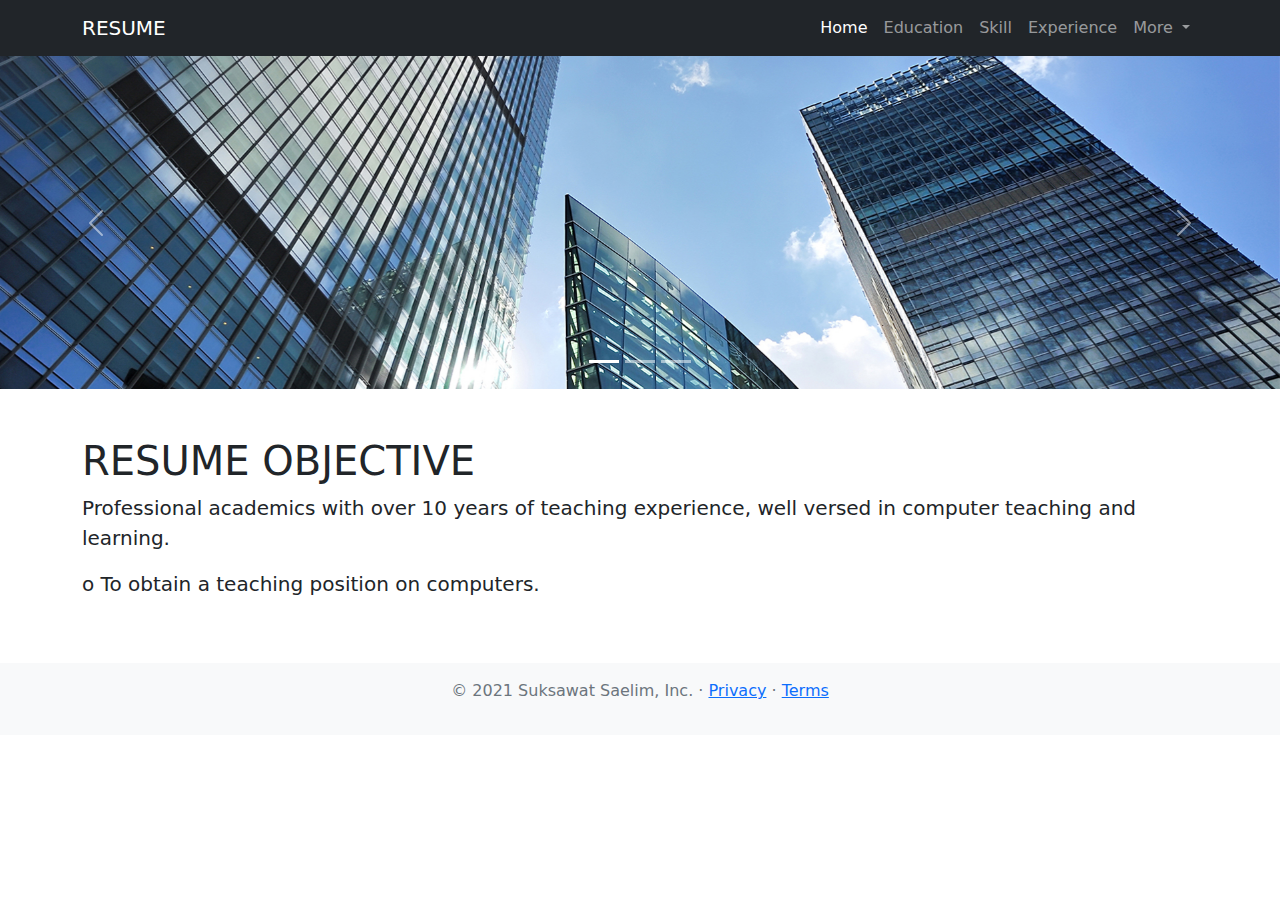
<file: index.html>
<!DOCTYPE html>
<html lang="en">
  <head>
    <meta charset="UTF-8" />
    <meta http-equiv="X-UA-Compatible" content="IE=edge" />
    <meta name="viewport" content="width=device-width, initial-scale=1.0" />
    <title>Suksawat Resume</title>
    <link rel="stylesheet" href="bootstrap/css/bootstrap.min.css" />
  </head>
  <body>
    <header>
      <nav class="navbar navbar-expand-lg navbar-dark bg-dark">
        <div class="container">
          <a class="navbar-brand" href="#">RESUME</a>
          <button
            class="navbar-toggler"
            type="button"
            data-bs-toggle="collapse"
            data-bs-target="#navbarSupportedContent"
            aria-controls="navbarSupportedContent"
            aria-expanded="false"
            aria-label="Toggle navigation"
          >
            <span class="navbar-toggler-icon"></span>
          </button>
          <div class="collapse navbar-collapse" id="navbarSupportedContent">
            <ul class="navbar-nav ms-auto mb-2 mb-lg-0">
              <li class="nav-item">
                <a class="nav-link active" aria-current="page" href="index.html">Home</a>
              </li>
              <li class="nav-item">
                <a class="nav-link" href="education.html">Education</a>
              </li>
              <li class="nav-item">
                <a class="nav-link" href="#">Skill</a>
              </li>
              <li class="nav-item">
                <a class="nav-link" href="#">Experience</a>
              </li>
              <li class="nav-item dropdown">
                <a
                  class="nav-link dropdown-toggle"
                  href="#"
                  id="navbarDropdown"
                  role="button"
                  data-bs-toggle="dropdown"
                  aria-expanded="false"
                >
                  More
                </a>
                <ul class="dropdown-menu" aria-labelledby="navbarDropdown">
                  <li><a class="dropdown-item" href="course.html">Course Taken</a></li>
                  <li><a class="dropdown-item" href="#">Training</a></li>
                  <!-- <li><hr class="dropdown-divider"></li> -->
                  <li>
                    <a class="dropdown-item" href="contact.html">Contact Us</a>
                  </li>
                </ul>
              </li>
            </ul>
          </div>
        </div>
      </nav>
    </header>

    <main class="flex-shrink-0">

        <!-- carousel -->
        <div
          id="carouselExampleIndicators"
          class="carousel slide"
          data-bs-ride="carousel"
        >
          <div class="carousel-indicators">
            <button
              type="button"
              data-bs-target="#carouselExampleIndicators"
              data-bs-slide-to="0"
              class="active"
              aria-current="true"
              aria-label="Slide 1"
            ></button>
            <button
              type="button"
              data-bs-target="#carouselExampleIndicators"
              data-bs-slide-to="1"
              aria-label="Slide 2"
            ></button>
            <button
              type="button"
              data-bs-target="#carouselExampleIndicators"
              data-bs-slide-to="2"
              aria-label="Slide 3"
            ></button>
          </div>
          <div class="carousel-inner">
            <div class="carousel-item active">
              <img
                src="assets/images/photo01.jpg"
                class="d-flex w-100"
                alt="..."
              />
            </div>
            <div class="carousel-item">
              <img
                src="assets/images/photo02.jpg"
                class="d-flex w-100"
                alt="..."
              />
            </div>
            <div class="carousel-item">
              <img
                src="assets/images/photo03.jpg"
                class="d-flex w-100"
                alt="..."
              />
            </div>
          </div>
          <button
            class="carousel-control-prev"
            type="button"
            data-bs-target="#carouselExampleIndicators"
            data-bs-slide="prev"
          >
            <span class="carousel-control-prev-icon" aria-hidden="true"></span>
            <span class="visually-hidden">Previous</span>
          </button>
          <button
            class="carousel-control-next"
            type="button"
            data-bs-target="#carouselExampleIndicators"
            data-bs-slide="next"
          >
            <span class="carousel-control-next-icon" aria-hidden="true"></span>
            <span class="visually-hidden">Next</span>
          </button>
        </div>


      <div class="container">

        
        <h1 class="mt-5">RESUME OBJECTIVE</h1>
        <p class="lead">
          Professional academics with over 10 years of teaching experience, well
          versed in computer teaching and learning.
        </p>
        <p class="lead">o To obtain a teaching position on computers.</p>


        <br /><br />
      </div>
    </main>

    <footer class="footer mt-auto py-3 bg-light">
      <div class="container">
        <p class="text-center text-muted">
          &copy; 2021 Suksawat Saelim, Inc. &middot;
          <a href="#">Privacy</a> &middot; <a href="#">Terms</a>
        </p>
      </div>
    </footer>

    <script src="bootstrap/js/bootstrap.min.js"></script>
  </body>
</html>
</file>
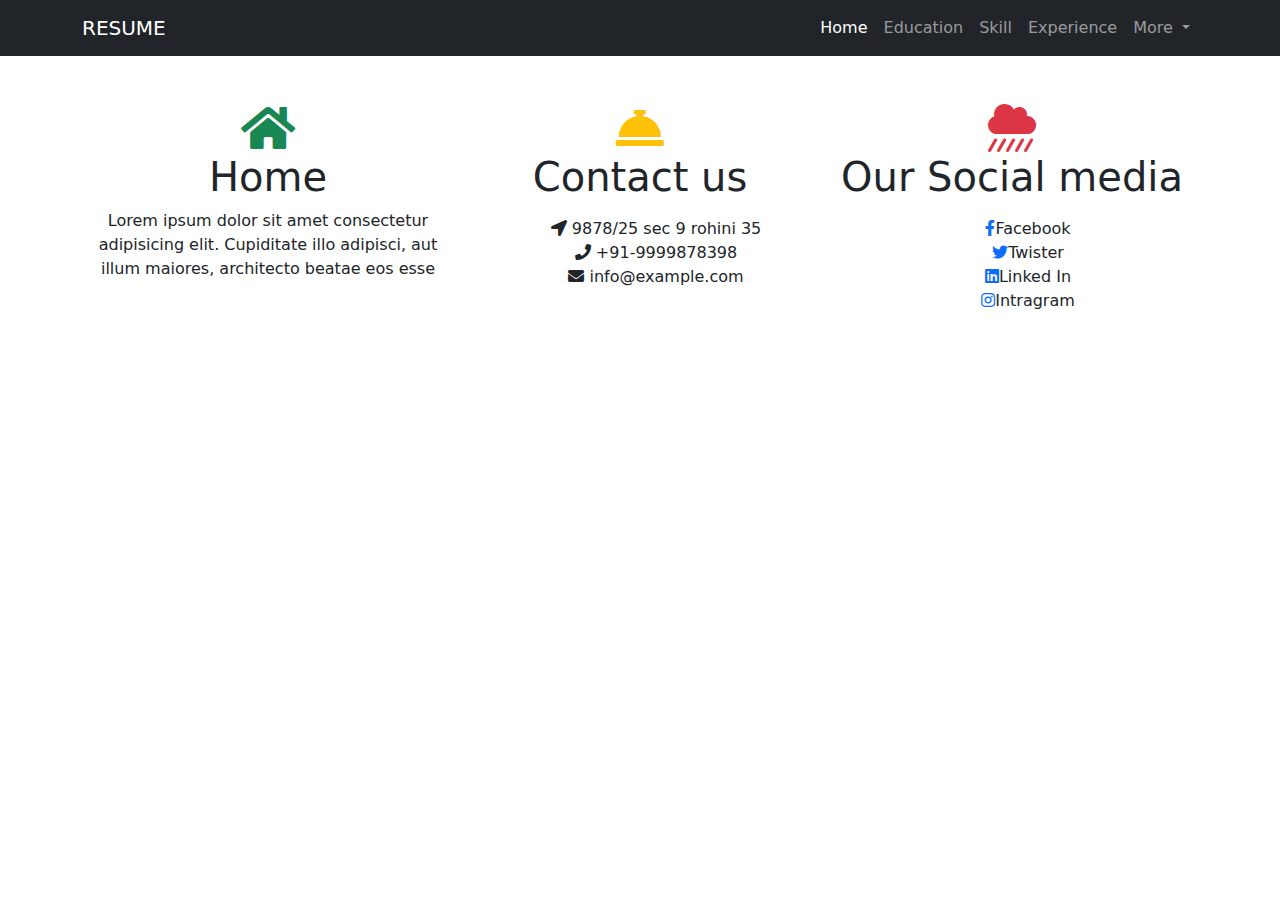
<file: cont.html>
<!DOCTYPE html>
<html lang="en">
<head>
    <meta charset="UTF-8">
    <meta http-equiv="X-UA-Compatible" content="IE=edge">
    <meta name="viewport" content="width=device-width, initial-scale=1.0">
    <title>Suksawat Resume</title>
    <link rel="stylesheet" href="bootstrap/css/bootstrap.min.css">
    <link rel="stylesheet" href="https://pro.fontawesome.com/releases/v5.10.0/css/all.css">
    <!-- <link rel="stylesheet" href="css/custom.css"> -->
    <style>    
       ul{list-style-type:none;}
    </style>
</head>
<body>
    <header>
        <nav class="navbar navbar-expand-md navbar-dark bg-dark">
        <!-- <nav class="navbar navbar-expand-md navbar-light bg-light"> -->
        <!-- <nav class="navbar navbar-expand-md navbar-dark bd-navbar"> -->
            <div class="container">
              <a class="navbar-brand" href="#">RESUME</a>
              <button class="navbar-toggler" type="button" data-bs-toggle="collapse" data-bs-target="#navbarSupportedContent" aria-controls="navbarSupportedContent" aria-expanded="false" aria-label="Toggle navigation">
                <span class="navbar-toggler-icon"></span>
              </button>
              <div class="collapse navbar-collapse" id="navbarSupportedContent">
                <ul class="navbar-nav ms-auto mb-2 mb-lg-0">
                  <li class="nav-item">
                    <a class="nav-link active" aria-current="page" href="index_new.html">Home</a>
                  </li>
                  <li class="nav-item">
                    <a class="nav-link" href="edu.html">Education</a>
                  </li>
                  <li class="nav-item">
                    <a class="nav-link" href="#">Skill</a>
                  </li>
                  <li class="nav-item">
                    <a class="nav-link" href="exp.html">Experience</a>
                  </li>
                  <li class="nav-item dropdown">
                    <a class="nav-link dropdown-toggle" href="#" id="navbarDropdown" role="button" data-bs-toggle="dropdown" aria-expanded="false">
                      More
                    </a>
                    <ul class="dropdown-menu" aria-labelledby="navbarDropdown">
                      <li><a class="dropdown-item" href="#">Course Taken</a></li>
                      <li><a class="dropdown-item" href="#">Training</a></li>
                      <!-- <li><hr class="dropdown-divider"></li> -->
                      <li><a class="dropdown-item" href="#">Something else here</a></li>
                    </ul>
                  </li>

                </ul>

              </div>
            </div>
          </nav>
    </header>

    <main>
        <div class="container mt-1">
        <!-- <h1>Contact US</h1> -->
        <!-- การแบ่งเว็บเป็น 3 คอลัมน์-->
        <div class="container mt-5 text-center">
          <div class="row">
              <div class="col-md-4">
                  <i class="fas fa-home fa-3x text-success"></i>
                  <h1>Home</h1>
                  <p>Lorem ipsum dolor sit amet consectetur adipisicing elit. Cupiditate illo adipisci, aut illum maiores, architecto beatae eos esse</p>
              </div>

              <div class="col-md-4">
                  <i class="fas fa-concierge-bell fa-3x text-warning"></i>
                  <h1>Contact us</h1>
                  <p>
                    <ul class="">    
                      <li><i class="fa fa-location-arrow"></i> 9878/25 sec 9 rohini 35 </li>
                      <li><i class="fa fa-phone"></i>  +91-9999878398  </li>
                      <li><i class="fa fa fa-envelope"></i> info@example.com  </li>
                  </ul>
                  </p>
              </div>
              <div class="col-md-4">
                  <i class="fas fa-cloud-showers-heavy fa-3x text-danger"></i>
                  <h1>Our Social media</h1>
                  <p>
                    <ul class="">
                      <li><a href="#"><i class="fab fa-facebook-f"></i></a>Facebook</li>
                      <li><a href="#"><i class="fab fa-twitter"></i></a>Twister</li>
                      <li><a href="#"><i class="fab fa-linkedin"></i></a>Linked In</li>
                      <li><a href="#"><i class="fab fa-instagram"></i></a>Intragram</li>    
                  </ul>
                  </p>
              </div>
          </div>
        </div>
    </main>    


    <script src="bootstrap/js/bootstrap.min.js"></script>
</body>
</html>
</file>
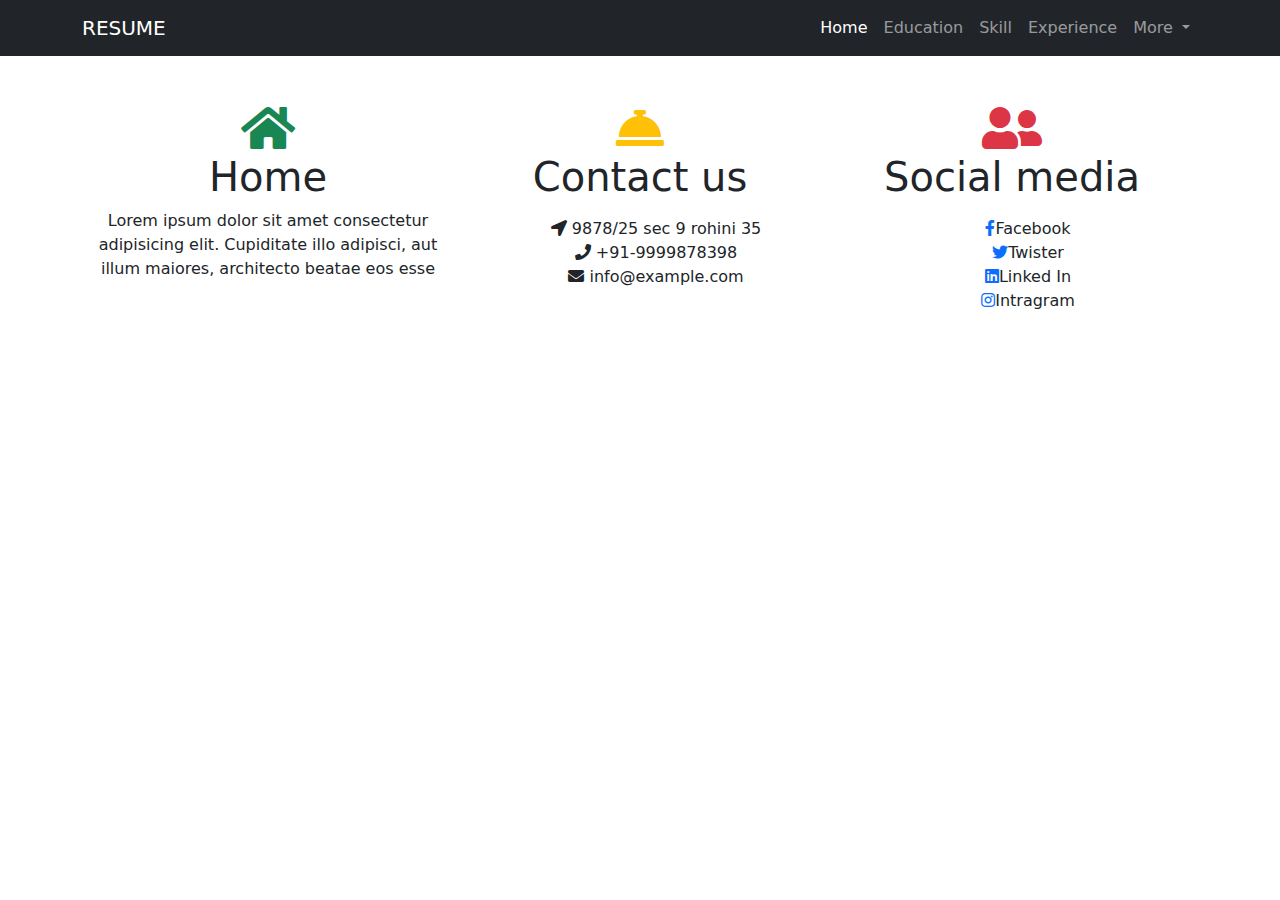
<file: contact.html>
<!DOCTYPE html>
<html lang="en">
  <head>
    <meta charset="UTF-8" />
    <meta http-equiv="X-UA-Compatible" content="IE=edge" />
    <meta name="viewport" content="width=device-width, initial-scale=1.0" />
    <title>Suksawat Resume</title>
    <link rel="stylesheet" href="bootstrap/css/bootstrap.min.css" />
    <link rel="stylesheet" href="https://pro.fontawesome.com/releases/v5.10.0/css/all.css">
    <style>    
        ul{list-style-type:none;}
     </style>
  </head>
  <body>
    <header>
      <nav class="navbar navbar-expand-lg navbar-dark bg-dark">
        <div class="container">
          <a class="navbar-brand" href="#">RESUME</a>
          <button
            class="navbar-toggler"
            type="button"
            data-bs-toggle="collapse"
            data-bs-target="#navbarSupportedContent"
            aria-controls="navbarSupportedContent"
            aria-expanded="false"
            aria-label="Toggle navigation"
          >
            <span class="navbar-toggler-icon"></span>
          </button>
          <div class="collapse navbar-collapse" id="navbarSupportedContent">
            <ul class="navbar-nav ms-auto mb-2 mb-lg-0">
              <li class="nav-item">
                <a class="nav-link active" aria-current="page" href="index.html">Home</a>
              </li>
              <li class="nav-item">
                <a class="nav-link" href="education.html">Education</a>
              </li>
              <li class="nav-item">
                <a class="nav-link" href="#">Skill</a>
              </li>
              <li class="nav-item">
                <a class="nav-link" href="#">Experience</a>
              </li>
              <li class="nav-item dropdown">
                <a
                  class="nav-link dropdown-toggle"
                  href="#"
                  id="navbarDropdown"
                  role="button"
                  data-bs-toggle="dropdown"
                  aria-expanded="false"
                >
                  More
                </a>
                <ul class="dropdown-menu" aria-labelledby="navbarDropdown">
                  <li><a class="dropdown-item" href="course.html">Course Taken</a></li>
                  <li><a class="dropdown-item" href="#">Training</a></li>
                  <!-- <li><hr class="dropdown-divider"></li> -->
                  <li>
                    <a class="dropdown-item" href="contact.html">Contact Us</a>
                  </li>
                </ul>
              </li>
            </ul>
          </div>
        </div>
      </nav>
    </header>

    <main>

        <div class="container">
             <!-- การแบ่งเว็บเป็น 3 คอลัมน์-->
             <div class="container mt-5 text-center">
                <div class="row">
                    <div class="col-md-4">
                        <i class="fas fa-home fa-3x text-success"></i>
                        <h1>Home</h1>
                        <p>Lorem ipsum dolor sit amet consectetur adipisicing elit. Cupiditate illo adipisci, aut illum maiores, architecto beatae eos esse</p>
                    </div>
      
                    <div class="col-md-4">
                        <i class="fas fa-concierge-bell fa-3x text-warning"></i>
                        <h1>Contact us</h1>
                        <p>
                          <ul class="">    
                            <li><i class="fa fa-location-arrow"></i> 9878/25 sec 9 rohini 35 </li>
                            <li><i class="fa fa-phone"></i>  +91-9999878398  </li>
                            <li><i class="fa fa fa-envelope"></i> info@example.com  </li>
                        </ul>
                        </p>
                    </div>
                    <div class="col-md-4">
 
                        <i class="fas fa-user-friends fa-3x text-danger"></i>
                        <h1>Social media</h1>
                        <p>
                          <ul class="">
                            <li><a href="#"><i class="fab fa-facebook-f"></i></a>Facebook</li>
                            <li><a href="#"><i class="fab fa-twitter"></i></a>Twister</li>
                            <li><a href="#"><i class="fab fa-linkedin"></i></a>Linked In</li>
                            <li><a href="#"><i class="fab fa-instagram"></i></a>Intragram</li>    
                        </ul>
                        </p>
                    </div>
                </div>
              </div>
        </div>

    </main>

    <script src="bootstrap/js/bootstrap.min.js"></script>
  </body>
</html>
</file>
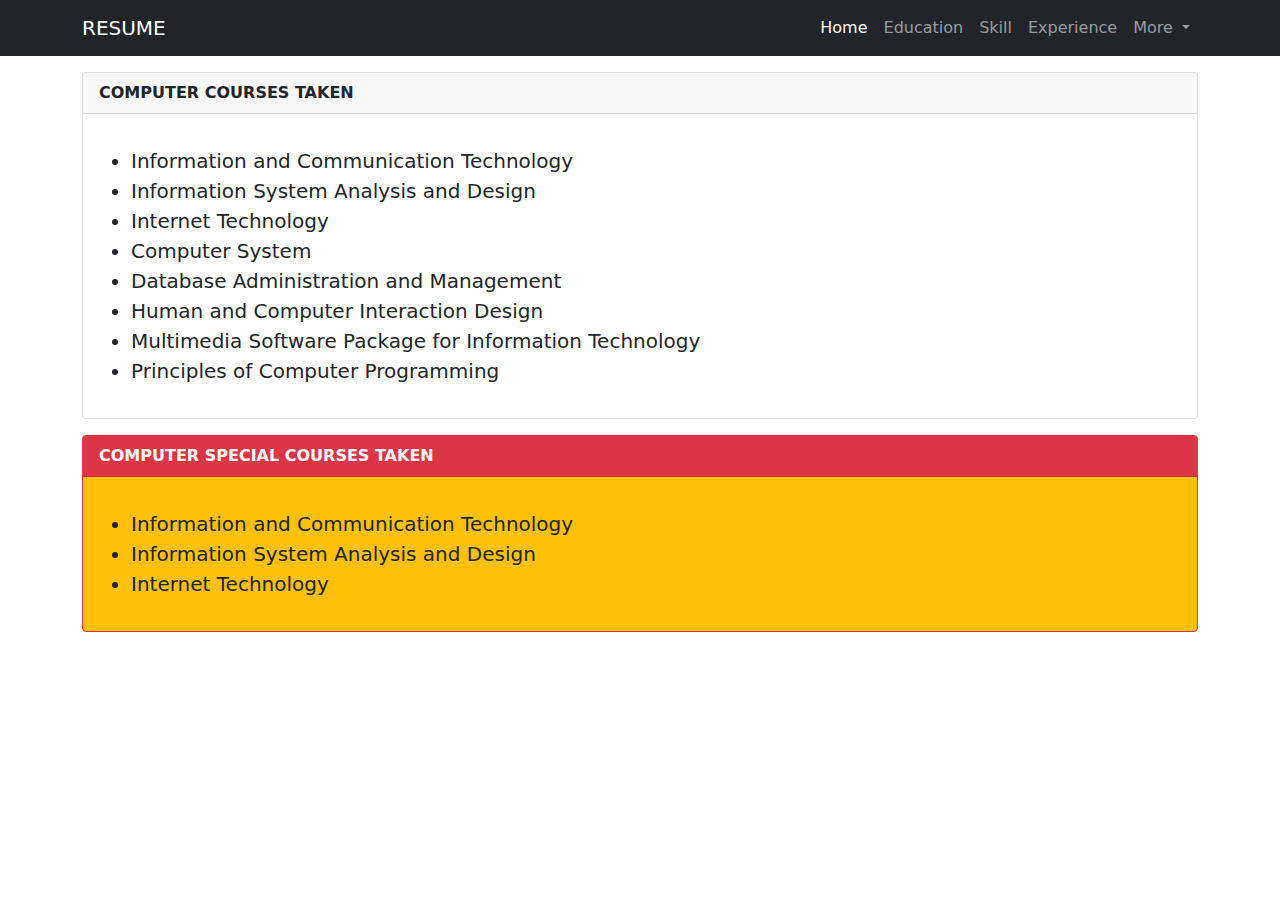
<file: course.html>
<!DOCTYPE html>
<html lang="en">
  <head>
    <meta charset="UTF-8" />
    <meta http-equiv="X-UA-Compatible" content="IE=edge" />
    <meta name="viewport" content="width=device-width, initial-scale=1.0" />
    <title>Suksawat Resume</title>
    <link rel="stylesheet" href="bootstrap/css/bootstrap.min.css" />
  </head>
  <body>
    <header>
      <nav class="navbar navbar-expand-lg navbar-dark bg-dark">
        <div class="container">
          <a class="navbar-brand" href="#">RESUME</a>
          <button
            class="navbar-toggler"
            type="button"
            data-bs-toggle="collapse"
            data-bs-target="#navbarSupportedContent"
            aria-controls="navbarSupportedContent"
            aria-expanded="false"
            aria-label="Toggle navigation"
          >
            <span class="navbar-toggler-icon"></span>
          </button>
          <div class="collapse navbar-collapse" id="navbarSupportedContent">
            <ul class="navbar-nav ms-auto mb-2 mb-lg-0">
              <li class="nav-item">
                <a class="nav-link active" aria-current="page" href="index.html">Home</a>
              </li>
              <li class="nav-item">
                <a class="nav-link" href="education.html">Education</a>
              </li>
              <li class="nav-item">
                <a class="nav-link" href="#">Skill</a>
              </li>
              <li class="nav-item">
                <a class="nav-link" href="#">Experience</a>
              </li>
              <li class="nav-item dropdown">
                <a
                  class="nav-link dropdown-toggle"
                  href="#"
                  id="navbarDropdown"
                  role="button"
                  data-bs-toggle="dropdown"
                  aria-expanded="false"
                >
                  More
                </a>
                <ul class="dropdown-menu" aria-labelledby="navbarDropdown">
                  <li><a class="dropdown-item" href="course.html">Course Taken</a></li>
                  <li><a class="dropdown-item" href="#">Training</a></li>
                  <!-- <li><hr class="dropdown-divider"></li> -->
                  <li>
                    <a class="dropdown-item" href="contact.html">Contact Us</a>
                  </li>
                </ul>
              </li>
            </ul>
          </div>
        </div>
      </nav>
    </header>

    <main>
        <!-- <div class="container">
            <h1>Course Taken</h1>
        </div> -->
        

        <div class="container mt-3">
            <div class="card">
                <div class="card-header">
                    <b>COMPUTER COURSES TAKEN</b>  
                </div>
                <div class="card-body">
                  <blockquote class="blockquote mb-0">
                    <p>
                        <ul>
                            <li>Information and Communication Technology</li>
                            <li>Information System Analysis and Design</li>
                            <li>Internet Technology</li>
                            <li>Computer System</li>
                            <li>Database Administration and Management</li>
                            <li>Human and Computer Interaction Design</li>
                            <li>Multimedia Software Package for Information Technology</li>
                            <li>Principles of Computer Programming</li>
                        </ul>
                    </p>

                    


                  </blockquote>
                </div>
              </div>
        </div>

        <div class="container mt-3">
            <div class="card border-danger bg-warning mb-3">
                <div class="card-header bg-danger text-white">
                   <b>COMPUTER SPECIAL COURSES TAKEN</b>  
                </div>
                <div class="card-body">
                  <blockquote class="blockquote mb-0">
                    <p>
                        <ul>
                            <li>Information and Communication Technology</li>
                            <li>Information System Analysis and Design</li>
                            <li>Internet Technology</li>

                        </ul>
                    </p>

                    


                  </blockquote>
                </div>
              </div>
        </div>

    </main>

    <script src="bootstrap/js/bootstrap.min.js"></script>
  </body>
</html>
</file>
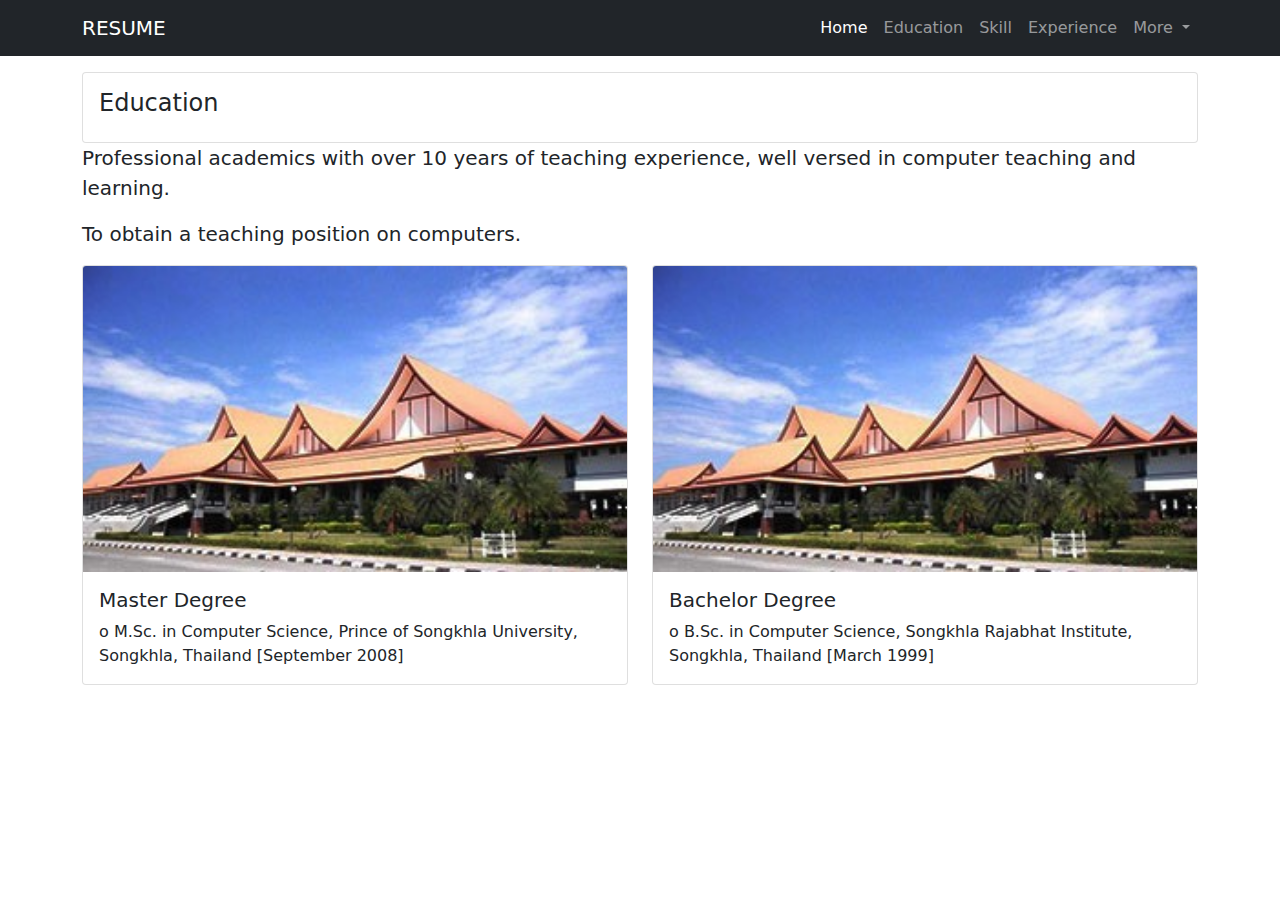
<file: edu.html>
<!DOCTYPE html>
<html lang="en">
<head>
    <meta charset="UTF-8">
    <meta http-equiv="X-UA-Compatible" content="IE=edge">
    <meta name="viewport" content="width=device-width, initial-scale=1.0">
    <title>Suksawat Resume</title>
    <link rel="stylesheet" href="bootstrap/css/bootstrap.min.css">
    <link rel="stylesheet" href="https://pro.fontawesome.com/releases/v5.10.0/css/all.css">
    <link rel="stylesheet" href="css/custom.css">
</head>
<body>
    <header>
        <nav class="navbar navbar-expand-md navbar-dark bg-dark">
        <!-- <nav class="navbar navbar-expand-md navbar-light bg-light"> -->
        <!-- <nav class="navbar navbar-expand-md navbar-dark bd-navbar"> -->
            <div class="container">
              <a class="navbar-brand" href="#">RESUME</a>
              <button class="navbar-toggler" type="button" data-bs-toggle="collapse" data-bs-target="#navbarSupportedContent" aria-controls="navbarSupportedContent" aria-expanded="false" aria-label="Toggle navigation">
                <span class="navbar-toggler-icon"></span>
              </button>
              <div class="collapse navbar-collapse" id="navbarSupportedContent">
                <ul class="navbar-nav ms-auto mb-2 mb-lg-0">
                  <li class="nav-item">
                    <a class="nav-link active" aria-current="page" href="index_new.html">Home</a>
                  </li>
                  <li class="nav-item">
                    <a class="nav-link" href="#">Education</a>
                  </li>
                  <li class="nav-item">
                    <a class="nav-link" href="#">Skill</a>
                  </li>
                  <li class="nav-item">
                    <a class="nav-link" href="exp.html">Experience</a>
                  </li>
                  <li class="nav-item dropdown">
                    <a class="nav-link dropdown-toggle" href="#" id="navbarDropdown" role="button" data-bs-toggle="dropdown" aria-expanded="false">
                      More
                    </a>
                    <ul class="dropdown-menu" aria-labelledby="navbarDropdown">
                      <li><a class="dropdown-item" href="#">Course Taken</a></li>
                      <li><a class="dropdown-item" href="#">Training</a></li>
                      <!-- <li><hr class="dropdown-divider"></li> -->
                      <li><a class="dropdown-item" href="cont.html">Contact Us</a></li>
                    </ul>
                  </li>

                </ul>

              </div>
            </div>
        </nav>
    </header>

    <main>
        <div class="container mt-3">
            <div class="card">
                <div class="card-body">
                  <h4>Education</h4>
                </div>
              </div>

          <p class="lead">Professional academics with over 10 years of teaching experience, well versed in computer teaching and learning.</p>
          <p class="lead">To obtain a teaching position on computers.</p>

          <!-- grid card -->



          <div class="row row-cols-1 row-cols-md-2 g-4">
            <div class="col">
              <div class="card">
                <img src="assets/images/skru.jpg" class="card-img-top" alt="...">
                <div class="card-body">
                  <h5 class="card-title">Master Degree</h5>
                  <p class="card-text">o	M.Sc. in Computer Science, Prince of Songkhla University, Songkhla, Thailand   	[September 2008]</p>
                </div>
              </div>
            </div>
            <div class="col">
              <div class="card">
                <img src="assets/images/skru.jpg" class="card-img-top" alt="...">
                <div class="card-body">
                  <h5 class="card-title">Bachelor Degree</h5>
                  <p class="card-text">o	B.Sc. in Computer Science, Songkhla Rajabhat Institute, Songkhla, Thailand   	[March 1999]</p>
                </div>
              </div>
            </div>
            <!-- <div class="col">
              <div class="card">
                <img src="..." class="card-img-top" alt="...">
                <div class="card-body">
                  <h5 class="card-title">Card title</h5>
                  <p class="card-text">This is a longer card with supporting text below as a natural lead-in to additional content.</p>
                </div>
              </div>
            </div>
            <div class="col">
              <div class="card">
                <img src="..." class="card-img-top" alt="...">
                <div class="card-body">
                  <h5 class="card-title">Card title</h5>
                  <p class="card-text">This is a longer card with supporting text below as a natural lead-in to additional content. This content is a little bit longer.</p>
                </div>
              </div>
            </div> -->
          </div>

          <!-- end grid card -->

          

          </div>
          
        </div>
      </main>
      

    <!-- <footer class="footer mt-auto py-3 bg-light fixed-bottom ">
      
        <div class="container">
          <p class="text-center text-muted">&copy; 2021 Suksawat Saelim, Inc. &middot; <a href="#">Privacy</a> &middot; <a href="#">Terms</a></p>
        </div>
      </footer> -->

          <!-- Footer-->


    <script src="bootstrap/js/bootstrap.min.js"></script>
</body>
</html>
</file>
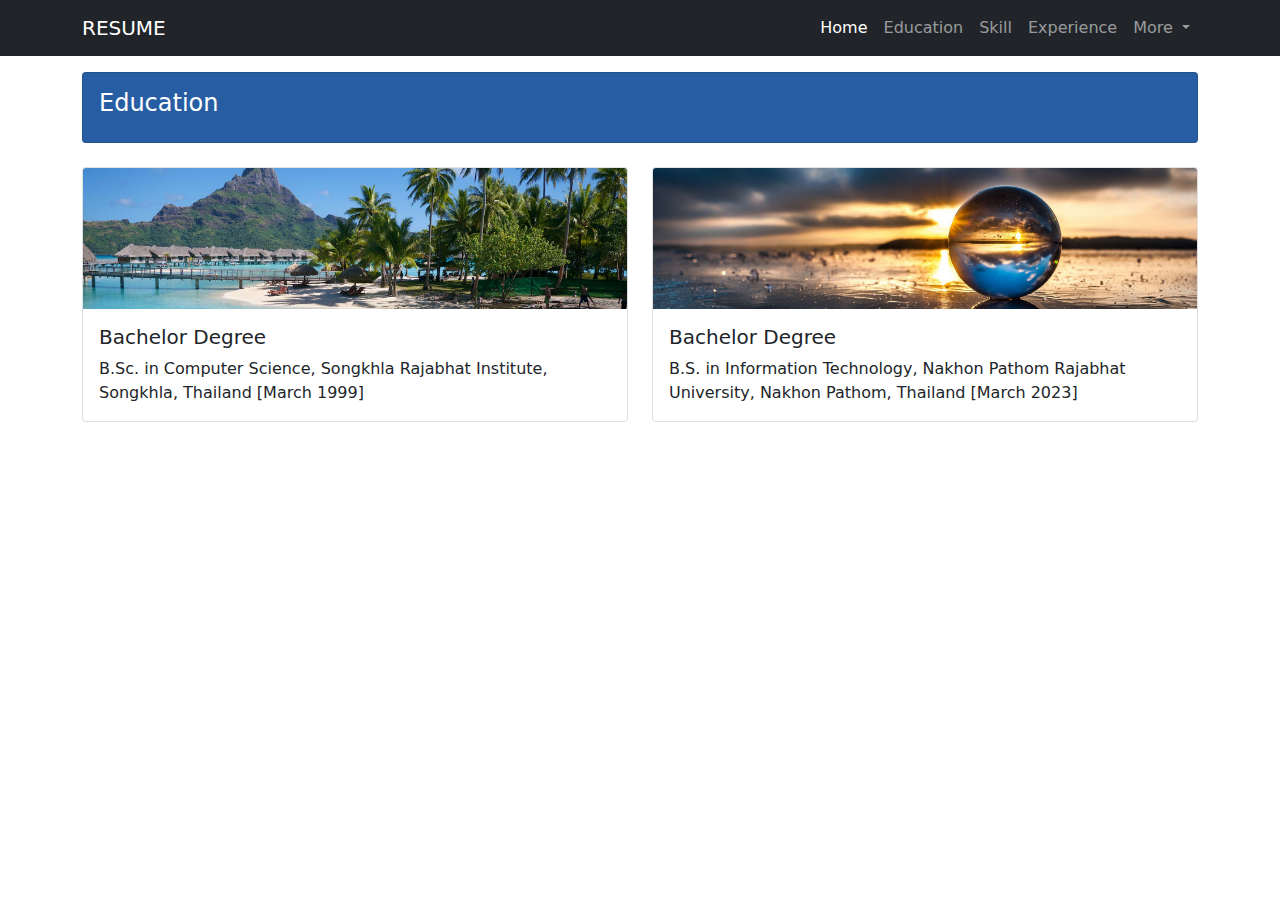
<file: education.html>
<!DOCTYPE html>
<html lang="en">
  <head>
    <meta charset="UTF-8" />
    <meta http-equiv="X-UA-Compatible" content="IE=edge" />
    <meta name="viewport" content="width=device-width, initial-scale=1.0" />
    <title>Suksawat Resume</title>
    <link rel="stylesheet" href="bootstrap/css/bootstrap.min.css" />
    <link rel="stylesheet" href="css/custom.css" />
  </head>
  <body>
    <header>
      <nav class="navbar navbar-expand-lg navbar-dark bg-dark">
        <div class="container">
          <a class="navbar-brand" href="#">RESUME</a>
          <button
            class="navbar-toggler"
            type="button"
            data-bs-toggle="collapse"
            data-bs-target="#navbarSupportedContent"
            aria-controls="navbarSupportedContent"
            aria-expanded="false"
            aria-label="Toggle navigation"
          >
            <span class="navbar-toggler-icon"></span>
          </button>
          <div class="collapse navbar-collapse" id="navbarSupportedContent">
            <ul class="navbar-nav ms-auto mb-2 mb-lg-0">
              <li class="nav-item">
                <a class="nav-link active" aria-current="page" href="index.html"
                  >Home</a
                >
              </li>
              <li class="nav-item">
                <a class="nav-link" href="education.html">Education</a>
              </li>
              <li class="nav-item">
                <a class="nav-link" href="#">Skill</a>
              </li>
              <li class="nav-item">
                <a class="nav-link" href="#">Experience</a>
              </li>
              <li class="nav-item dropdown">
                <a
                  class="nav-link dropdown-toggle"
                  href="#"
                  id="navbarDropdown"
                  role="button"
                  data-bs-toggle="dropdown"
                  aria-expanded="false"
                >
                  More
                </a>
                <ul class="dropdown-menu" aria-labelledby="navbarDropdown">
                  <li>
                    <a class="dropdown-item" href="course.html">Course Taken</a>
                  </li>
                  <li><a class="dropdown-item" href="#">Training</a></li>
                  <!-- <li><hr class="dropdown-divider"></li> -->
                  <li>
                    <a class="dropdown-item" href="contact.html">Contact Us</a>
                  </li>
                </ul>
              </li>
            </ul>
          </div>
        </div>
      </nav>
    </header>

    <main>
      <div class="container mt-3">
        <div class="card bg-success1 text-white">
          <div class="card-body">
            <h4>Education</h4>
          </div>
        </div>
        <br />

        <!-- start grid card -->
        <div class="row row-cols-1 row-cols-md-2 g-4">
          <div class="col">
            <div class="card">
              <img
                src="assets/images/photo02.jpg"
                class="card-img-top"
                alt="..."
              />
              <div class="card-body">
                <h5 class="card-title">Bachelor Degree</h5>
                <p class="card-text">
                    B.Sc. in Computer Science, Songkhla Rajabhat Institute, Songkhla, Thailand [March 1999]
                </p>
              </div>
            </div>
          </div>
          <div class="col">
            <div class="card">
              <img
                src="assets/images/photo03.jpg"
                class="card-img-top"
                alt="..."
              />
              <div class="card-body">
                <h5 class="card-title">Bachelor Degree</h5>
                <p class="card-text">
                    B.S. in Information Technology, Nakhon Pathom Rajabhat University, Nakhon Pathom, Thailand [March 2023]
                </p>
              </div>
            </div>
          </div>
          <!-- <div class="col">
                  <div class="card">
                    <img src="..." class="card-img-top" alt="...">
                    <div class="card-body">
                      <h5 class="card-title">Card title</h5>
                      <p class="card-text">This is a longer card with supporting text below as a natural lead-in to additional content.</p>
                    </div>
                  </div>
                </div>
                <div class="col">
                  <div class="card">
                    <img src="..." class="card-img-top" alt="...">
                    <div class="card-body">
                      <h5 class="card-title">Card title</h5>
                      <p class="card-text">This is a longer card with supporting text below as a natural lead-in to additional content. This content is a little bit longer.</p>
                    </div>
                  </div>
                </div> -->
        </div>
        <!-- end grid card -->
      </div>
    </main>

    <script src="bootstrap/js/bootstrap.min.js"></script>
  </body>
</html>
</file>
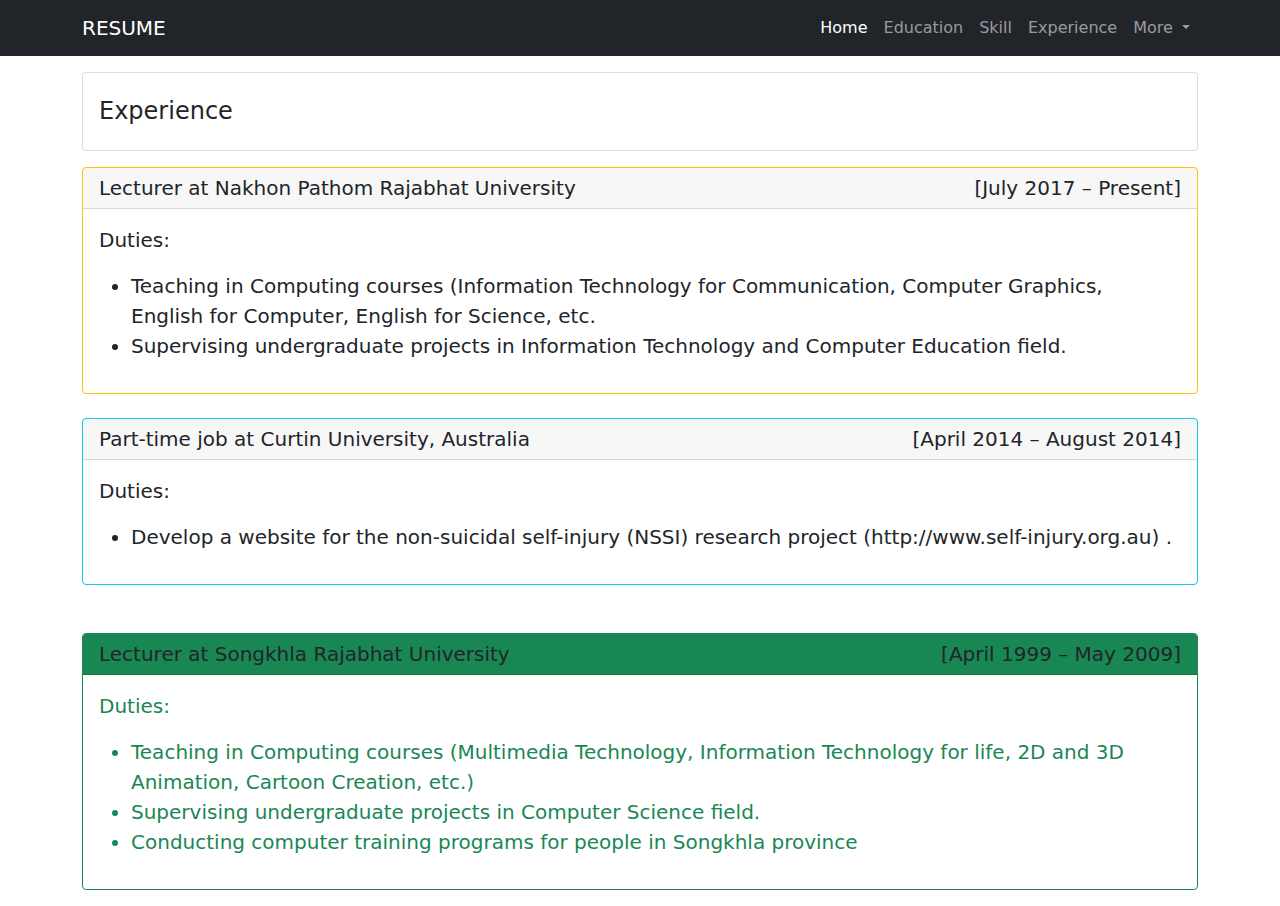
<file: exp.html>
<!DOCTYPE html>
<html lang="en">
<head>
    <meta charset="UTF-8">
    <meta http-equiv="X-UA-Compatible" content="IE=edge">
    <meta name="viewport" content="width=device-width, initial-scale=1.0">
    <title>Suksawat Resume</title>
    <link rel="stylesheet" href="bootstrap/css/bootstrap.min.css">
    <!-- <link rel="stylesheet" href="css/custom.css"> -->
</head>
<body>
    <header>
      <nav class="navbar navbar-expand-md navbar-dark bg-dark">
        <!-- <nav class="navbar navbar-expand-md navbar-light bg-light"> -->
        <!-- <nav class="navbar navbar-expand-md navbar-dark bd-navbar"> -->
            <div class="container">
              <a class="navbar-brand" href="#">RESUME</a>
              <button class="navbar-toggler" type="button" data-bs-toggle="collapse" data-bs-target="#navbarSupportedContent" aria-controls="navbarSupportedContent" aria-expanded="false" aria-label="Toggle navigation">
                <span class="navbar-toggler-icon"></span>
              </button>
              <div class="collapse navbar-collapse" id="navbarSupportedContent">
                <ul class="navbar-nav ms-auto mb-2 mb-lg-0">
                  <li class="nav-item">
                    <a class="nav-link active" aria-current="page" href="index_new.html">Home</a>
                  </li>
                  <li class="nav-item">
                    <a class="nav-link" href="edu.html">Education</a>
                  </li>
                  <li class="nav-item">
                    <a class="nav-link" href="#">Skill</a>
                  </li>
                  <li class="nav-item">
                    <a class="nav-link" href="exp.html">Experience</a>
                  </li>
                  <li class="nav-item dropdown">
                    <a class="nav-link dropdown-toggle" href="#" id="navbarDropdown" role="button" data-bs-toggle="dropdown" aria-expanded="false">
                      More
                    </a>
                    <ul class="dropdown-menu" aria-labelledby="navbarDropdown">
                      <li><a class="dropdown-item" href="#">Course Taken</a></li>
                      <li><a class="dropdown-item" href="#">Training</a></li>
                      <!-- <li><hr class="dropdown-divider"></li> -->
                      <li><a class="dropdown-item" href="cont.html">Contact Us</a></li>
                    </ul>
                  </li>

                </ul>

              </div>
            </div>
      </nav>
    </header>

    <main>
        <div class="container mt-3">
            
            <!-- grid card -->

            <div class="card">
              <div class="card-body">
                <h4 class="mt-2">Experience</h4>
              </div>
            </div>


            <div class="card border-warning mb-4 mt-3">
              <div class="card-header h5 ">
                Lecturer at Nakhon Pathom Rajabhat University	
                <span class="float-end">[July 2017 – Present]</span>
              </div>
              <div class="card-body">
                <blockquote class="blockquote mb-0">
                  <p>Duties: </p>
                  <p> 
                    <ul>
                      <li>Teaching in Computing courses (Information Technology for Communication, Computer Graphics, English for Computer, English for Science, etc.</li>
                      <li>Supervising undergraduate projects in Information Technology and Computer Education field.</li>
                    </ul>                   
                  </p>
                </blockquote>
              </div>
            </div>

            <div class="card border-info mb-5">
              <div class="card-header h5">
                Part-time job at Curtin University, Australia	
                <span class="float-end">[April 2014 – August 2014]</span>
              </div>
              <div class="card-body">
                <blockquote class="blockquote mb-0">
                  <p>Duties: </p>
                  <p> 
                    <ul>
                      <li>Develop a website for the non-suicidal self-injury (NSSI) research project
                        (http://www.self-injury.org.au)
                        .</li>
                    </ul>                   
                  </p>
                </blockquote>
              </div>
            </div>

            <div class="card border-success mb-3">
              <div class="card-header h5 bg-success ">
                Lecturer at Songkhla Rajabhat University 	
                <span class="float-end">[April 1999 – May 2009]</span>
              </div>
              <div class="card-body text-success">
                <blockquote class="blockquote mb-0">
                  <p>Duties: </p>
                  <p> 
                    <ul>
                      <li>Teaching in Computing courses (Multimedia Technology, Information Technology for life, 2D and 3D Animation, Cartoon Creation, etc.)</li>
                      <li>Supervising undergraduate projects in Computer Science field. </li>
                      <li>Conducting computer training programs for people in Songkhla province</li>
                    </ul>                   
                  </p>
                </blockquote>
              </div>
            </div>
        </div>

    </main>



    <script src="bootstrap/js/bootstrap.min.js"></script>
</body>
</html>
</file>
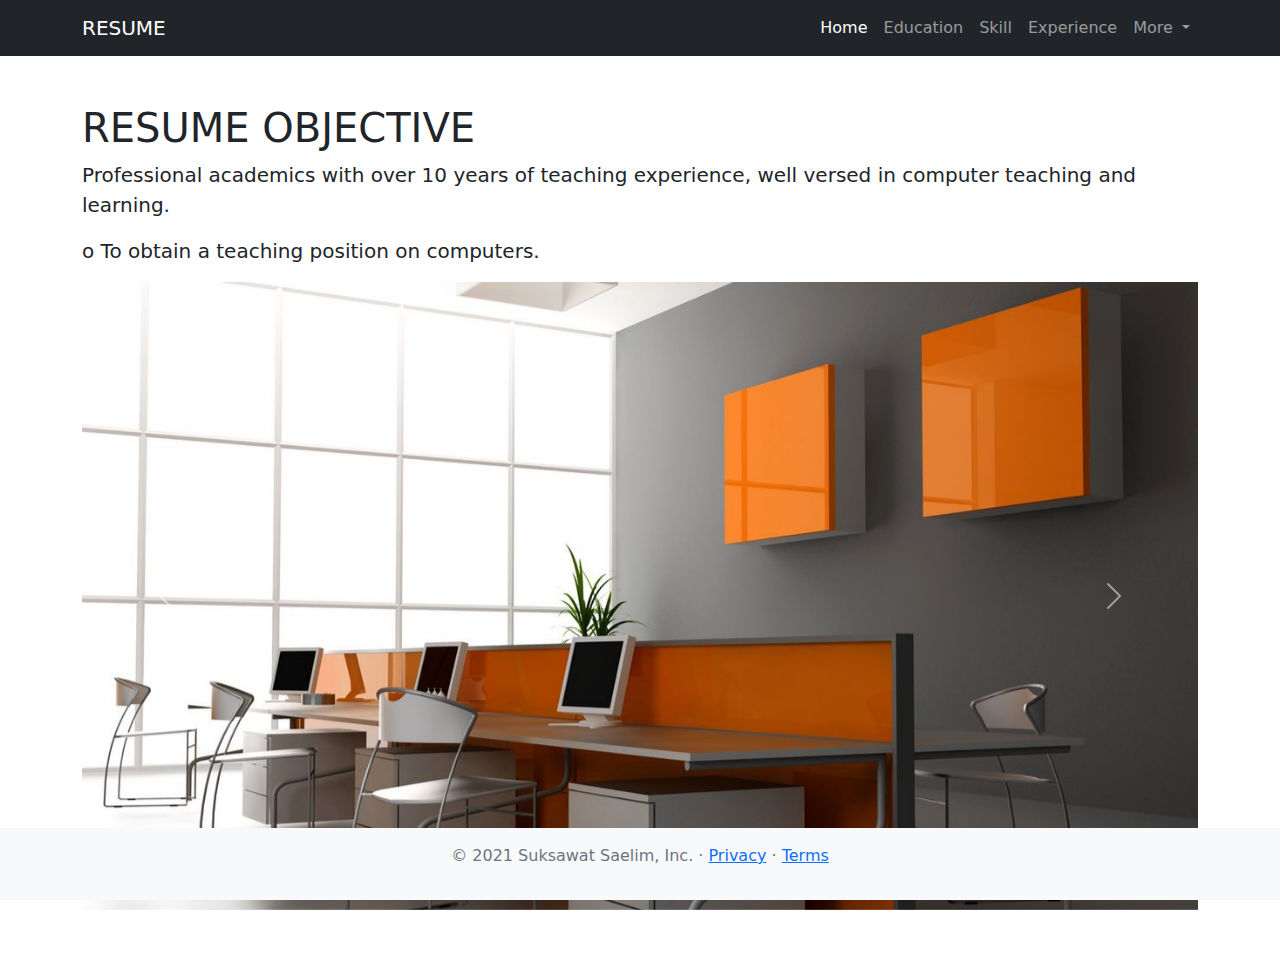
<file: index copy.html>
<!DOCTYPE html>
<html lang="en">
<head>
    <meta charset="UTF-8">
    <meta http-equiv="X-UA-Compatible" content="IE=edge">
    <meta name="viewport" content="width=device-width, initial-scale=1.0">
    <title>Suksawat Resume</title>
    <link rel="stylesheet" href="bootstrap/css/bootstrap.min.css">
</head>
<body>
    <header>
        <nav class="navbar navbar-expand-lg navbar-dark bg-dark">
            <div class="container">
              <a class="navbar-brand" href="#">RESUME</a>
              <button class="navbar-toggler" type="button" data-bs-toggle="collapse" data-bs-target="#navbarSupportedContent" aria-controls="navbarSupportedContent" aria-expanded="false" aria-label="Toggle navigation">
                <span class="navbar-toggler-icon"></span>
              </button>
              <div class="collapse navbar-collapse" id="navbarSupportedContent">
                <ul class="navbar-nav ms-auto mb-2 mb-lg-0">
                  <li class="nav-item">
                    <a class="nav-link active" aria-current="page" href="#">Home</a>
                  </li>
                  <li class="nav-item">
                    <a class="nav-link" href="#">Education</a>
                  </li>
                  <li class="nav-item">
                    <a class="nav-link" href="#">Skill</a>
                  </li>
                  <li class="nav-item">
                    <a class="nav-link" href="#">Experience</a>
                  </li>
                  <li class="nav-item dropdown">
                    <a class="nav-link dropdown-toggle" href="#" id="navbarDropdown" role="button" data-bs-toggle="dropdown" aria-expanded="false">
                      More
                    </a>
                    <ul class="dropdown-menu" aria-labelledby="navbarDropdown">
                      <li><a class="dropdown-item" href="#">Course Taken</a></li>
                      <li><a class="dropdown-item" href="#">Training</a></li>
                      <!-- <li><hr class="dropdown-divider"></li> -->
                      <li><a class="dropdown-item" href="#">Something else here</a></li>
                    </ul>
                  </li>

                </ul>

              </div>
            </div>
          </nav>
    </header>

    <main class="flex-shrink-0">
        <div class="container">
          <h1 class="mt-5">RESUME OBJECTIVE</h1>
          <p class="lead">Professional academics with over 10 years of teaching experience, well versed in computer teaching and learning.</p>
          <p class="lead">o	To obtain a teaching position on computers.</p>

          <!-- carousel -->
          <div id="carouselExampleIndicators" class="carousel slide" data-bs-ride="carousel">
            <div class="carousel-indicators">
              <button type="button" data-bs-target="#carouselExampleIndicators" data-bs-slide-to="0" class="active" aria-current="true" aria-label="Slide 1"></button>
              <button type="button" data-bs-target="#carouselExampleIndicators" data-bs-slide-to="1" aria-label="Slide 2"></button>
              <button type="button" data-bs-target="#carouselExampleIndicators" data-bs-slide-to="2" aria-label="Slide 3"></button>
            </div>
            <div class="carousel-inner">
              <div class="carousel-item active">
                <img src="assets/images/office01.jpg" class="d-flex w-100" alt="...">
              </div>
              <div class="carousel-item">
                <img src="assets/images/office02.jpg" class="d-flex w-100" alt="...">
              </div>
              <div class="carousel-item">
                <img src="assets/images/office03.jpg" class="d-flex w-100" alt="...">
              </div>
            </div>
            <button class="carousel-control-prev" type="button" data-bs-target="#carouselExampleIndicators" data-bs-slide="prev">
              <span class="carousel-control-prev-icon" aria-hidden="true"></span>
              <span class="visually-hidden">Previous</span>
            </button>
            <button class="carousel-control-next" type="button" data-bs-target="#carouselExampleIndicators" data-bs-slide="next">
              <span class="carousel-control-next-icon" aria-hidden="true"></span>
              <span class="visually-hidden">Next</span>
            </button>            
          </div>
          <br /><br />
        </div>
      </main>
      

    <footer class="footer mt-auto py-3 bg-light fixed-bottom ">
      
        <div class="container">
          <p class="text-center text-muted">&copy; 2021 Suksawat Saelim, Inc. &middot; <a href="#">Privacy</a> &middot; <a href="#">Terms</a></p>
        </div>
      </footer>

    <script src="bootstrap/js/bootstrap.min.js"></script>
</body>
</html>
</file>
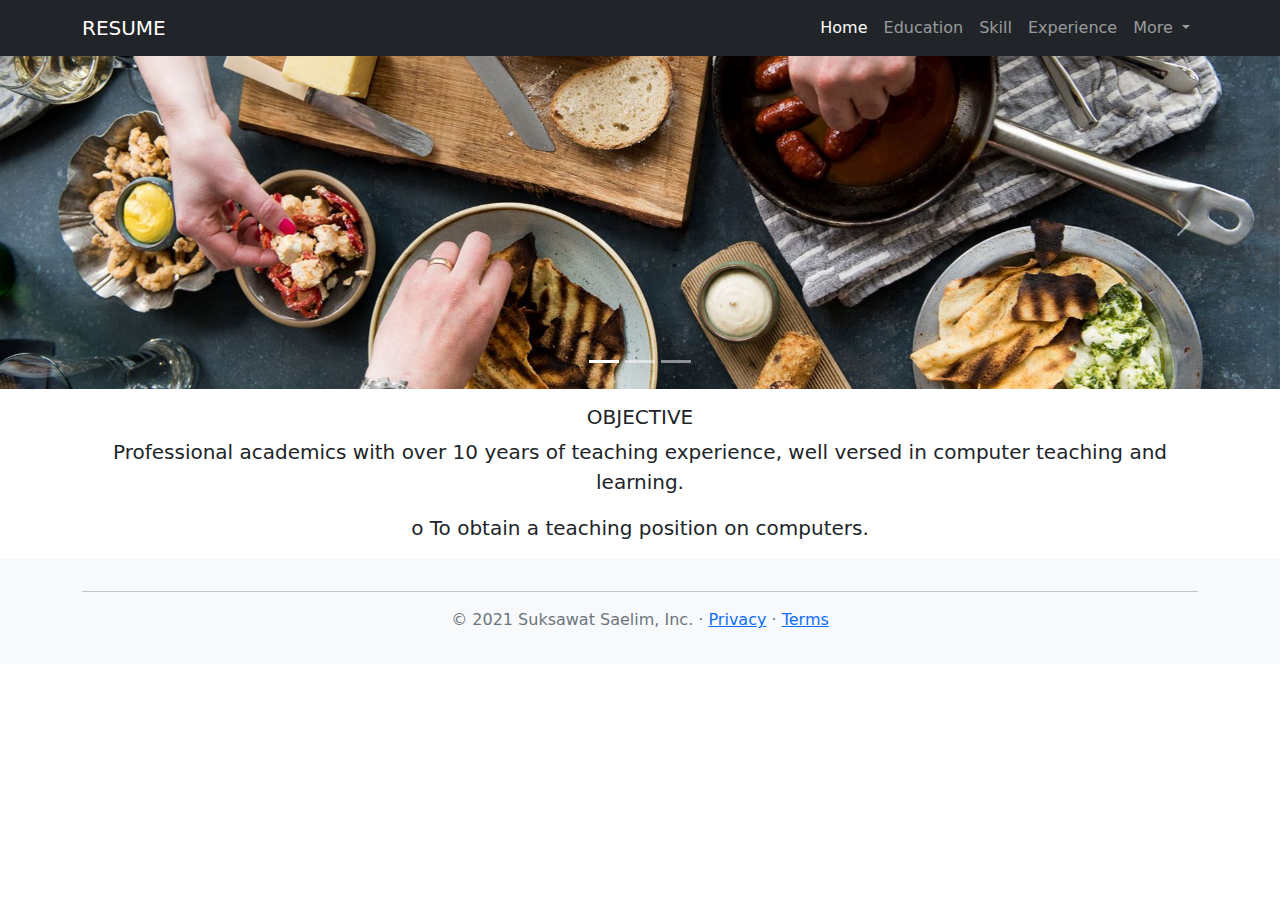
<file: index_new.html>
<!DOCTYPE html>
<html lang="en">
<head>
    <meta charset="UTF-8">
    <meta http-equiv="X-UA-Compatible" content="IE=edge">
    <meta name="viewport" content="width=device-width, initial-scale=1.0">
    <title>Suksawat Resume</title>
    <link rel="stylesheet" href="bootstrap/css/bootstrap.min.css">
</head>
<body>
    <header>
        <nav class="navbar navbar-expand-md navbar-dark bg-dark">
            <div class="container">
              <a class="navbar-brand" href="#">RESUME</a>
              <button class="navbar-toggler" type="button" data-bs-toggle="collapse" data-bs-target="#navbarSupportedContent" aria-controls="navbarSupportedContent" aria-expanded="false" aria-label="Toggle navigation">
                <span class="navbar-toggler-icon"></span>
              </button>
              <div class="collapse navbar-collapse" id="navbarSupportedContent">
                <ul class="navbar-nav ms-auto mb-2 mb-lg-0">
                  <li class="nav-item">
                    <a class="nav-link active" aria-current="page" href="#">Home</a>
                  </li>
                  <li class="nav-item">
                    <a class="nav-link" href="edu.html">Education</a>
                  </li>
                  <li class="nav-item">
                    <a class="nav-link" href="#">Skill</a>
                  </li>
                  <li class="nav-item">
                    <a class="nav-link" href="exp.html">Experience</a>
                  </li>
                  <li class="nav-item dropdown">
                    <a class="nav-link dropdown-toggle" href="#" id="navbarDropdown" role="button" data-bs-toggle="dropdown" aria-expanded="false">
                      More
                    </a>
                    <ul class="dropdown-menu" aria-labelledby="navbarDropdown">
                      <li><a class="dropdown-item" href="#">Course Taken</a></li>
                      <li><a class="dropdown-item" href="#">Training</a></li>
                      <!-- <li><hr class="dropdown-divider"></li> -->
                      <li><a class="dropdown-item" href="cont.html">Contact Us</a></li>
                    </ul>
                  </li>

                </ul>

              </div>
            </div>
          </nav>
    </header>

    <main class="flex-shrink-0">

      <!-- carousel -->
      <div id="carouselExampleIndicators" class="carousel slide" data-bs-ride="carousel">
        <div class="carousel-indicators">
          <button type="button" data-bs-target="#carouselExampleIndicators" data-bs-slide-to="0" class="active" aria-current="true" aria-label="Slide 1"></button>
          <button type="button" data-bs-target="#carouselExampleIndicators" data-bs-slide-to="1" aria-label="Slide 2"></button>
          <button type="button" data-bs-target="#carouselExampleIndicators" data-bs-slide-to="2" aria-label="Slide 3"></button>
        </div>
        <div class="carousel-inner">
          <div class="carousel-item active">
            <img src="assets/images/slide1.jpg" class="img-fluid" alt="...">
          </div>
          <div class="carousel-item">
            <img src="assets/images/slide2.jpg" class="img-fluid" alt="...">
          </div>
          <div class="carousel-item">
            <img src="assets/images/slide3.jpg" class="img-fluid" alt="...">
          </div>
        </div>
        <button class="carousel-control-prev" type="button" data-bs-target="#carouselExampleIndicators" data-bs-slide="prev">
          <span class="carousel-control-prev-icon" aria-hidden="true"></span>
          <span class="visually-hidden">Previous</span>
        </button>
        <button class="carousel-control-next" type="button" data-bs-target="#carouselExampleIndicators" data-bs-slide="next">
          <span class="carousel-control-next-icon" aria-hidden="true"></span>
          <span class="visually-hidden">Next</span>
        </button>            
      </div>
      <!-- end of carouse <br /><br /> -->

                
      <div class="container text-center">

          <h5 class="mt-3">OBJECTIVE</h5>
          <p class="lead">Professional academics with over 10 years of teaching experience, well versed in computer teaching and learning.</p>
          <p class="lead">o	To obtain a teaching position on computers.</p>
      </div>
    </main>
      

    <footer class="footer mt-2 py-3 bg-light ">
      
        <div class="container">
          <hr>
          <p class="text-center text-muted">&copy; 2021 Suksawat Saelim, Inc. &middot; <a href="#">Privacy</a> &middot; <a href="#">Terms</a></p>
        </div>
      </footer>

    <script src="bootstrap/js/bootstrap.min.js"></script>
</body>
</html>
</file>
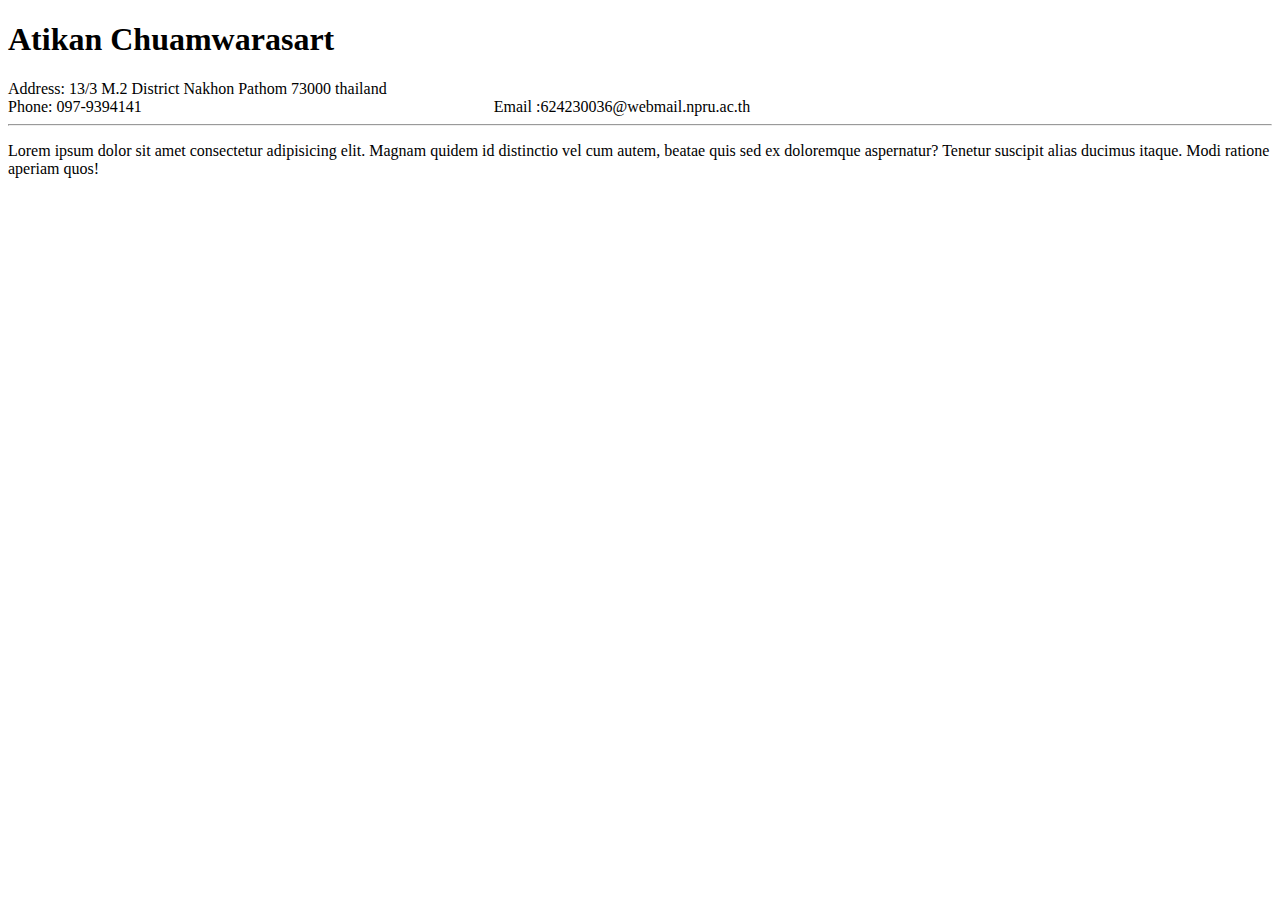
<file: test.html>
<!DOCTYPE html>
<html lang="en">
<head>
    <meta charset="UTF-8">
    <meta http-equiv="X-UA-Compatible" content="IE=edge">
    <meta name="viewport" content="width=device-width, initial-scale=1.0">
    <title>Document</title>
</head>
<body>
    <h1>Atikan Chuamwarasart
    </h1>
    Address: 13/3 M.2 District Nakhon Pathom 73000 thailand
    <br>
    Phone: 097-9394141
    &nbsp;&nbsp;&nbsp;&nbsp;&nbsp;&nbsp;&nbsp;&nbsp;&nbsp;
    &nbsp;&nbsp;&nbsp;&nbsp;&nbsp;&nbsp;&nbsp;&nbsp;&nbsp;
    &nbsp;&nbsp;&nbsp;&nbsp;&nbsp;&nbsp;&nbsp;&nbsp;&nbsp;
    &nbsp;&nbsp;&nbsp;&nbsp;&nbsp;&nbsp;&nbsp;&nbsp;&nbsp;
    &nbsp;&nbsp;&nbsp;&nbsp;&nbsp;&nbsp;&nbsp;&nbsp;&nbsp;
    &nbsp;&nbsp;&nbsp;&nbsp;&nbsp;&nbsp;&nbsp;&nbsp;&nbsp;
    &nbsp;&nbsp;&nbsp;&nbsp;&nbsp;&nbsp;&nbsp;&nbsp;&nbsp;
    &nbsp;&nbsp;&nbsp;&nbsp;&nbsp;&nbsp;&nbsp;&nbsp;&nbsp;
    &nbsp;&nbsp;&nbsp;&nbsp;&nbsp;&nbsp;
    Email :624230036@webmail.npru.ac.th

    <hr>
    <p>Lorem ipsum dolor sit amet consectetur adipisicing elit. Magnam quidem id distinctio vel cum autem, beatae quis sed ex doloremque aspernatur? Tenetur suscipit alias ducimus itaque. Modi ratione aperiam quos!</p>

    
</body>
</html>
</file>
<file: css/custom.css>
.bg-success1 {
	background-color: rgb(39, 93, 163);
  }

.bd-navbar {
    padding: .75rem 0;
    background-color: #7952b3;
}

ul{
    list-style-type:none;
}

















/*footer*/
.col_white_amrc { color:#FFF;}
footer { width:100%; background-color:#686868; min-height:200px; padding:10px 0px 25px 0px ;}
.pt2 { padding-top:40px ; margin-bottom:20px ;}
footer p { font-size:13px; color:#CCC; padding-bottom:0px; margin-bottom:8px;}
.mb10 { padding-bottom:15px ;}
.footer_ul_amrc { margin:0px ; list-style-type:none ; font-size:14px; padding:0px 0px 10px 0px ; }
.footer_ul_amrc li {padding:0px 0px 5px 0px;}
.footer_ul_amrc li a{ color:#CCC;}
.footer_ul_amrc li a:hover{ color:#fff; text-decoration:none;}
.fleft { float:left;}
.padding-right { padding-right:10px; }

.footer_ul2_amrc {margin:0px; list-style-type:none; padding:0px;}
.footer_ul2_amrc li p { display:table; }
.footer_ul2_amrc li a:hover { text-decoration:none;}
.footer_ul2_amrc li i { margin-top:5px;}

.bottom_border { border-bottom:1px solid #323f45; padding-bottom:20px;}
.foote_bottom_ul_amrc {
	list-style-type:none;
	padding:0px;
	display:table;
	margin-top: 10px;
	margin-right: auto;
	margin-bottom: 10px;
	margin-left: auto;
}
.foote_bottom_ul_amrc li { display:inline;}
.foote_bottom_ul_amrc li a { color:#999; margin:0 12px;}

.social_footer_ul { display:table; margin:15px auto 0 auto; list-style-type:none;color: #FFF;  }
.social_footer_ul li { padding-left:20px; padding-top:10px; float:left; }
.social_footer_ul li a { color:#CCC; border:1px solid #CCC; padding:8px;border-radius:50%;}
.social_footer_ul li i {  width:20px; height:20px; text-align:center; color: #FFF;}
</file>
